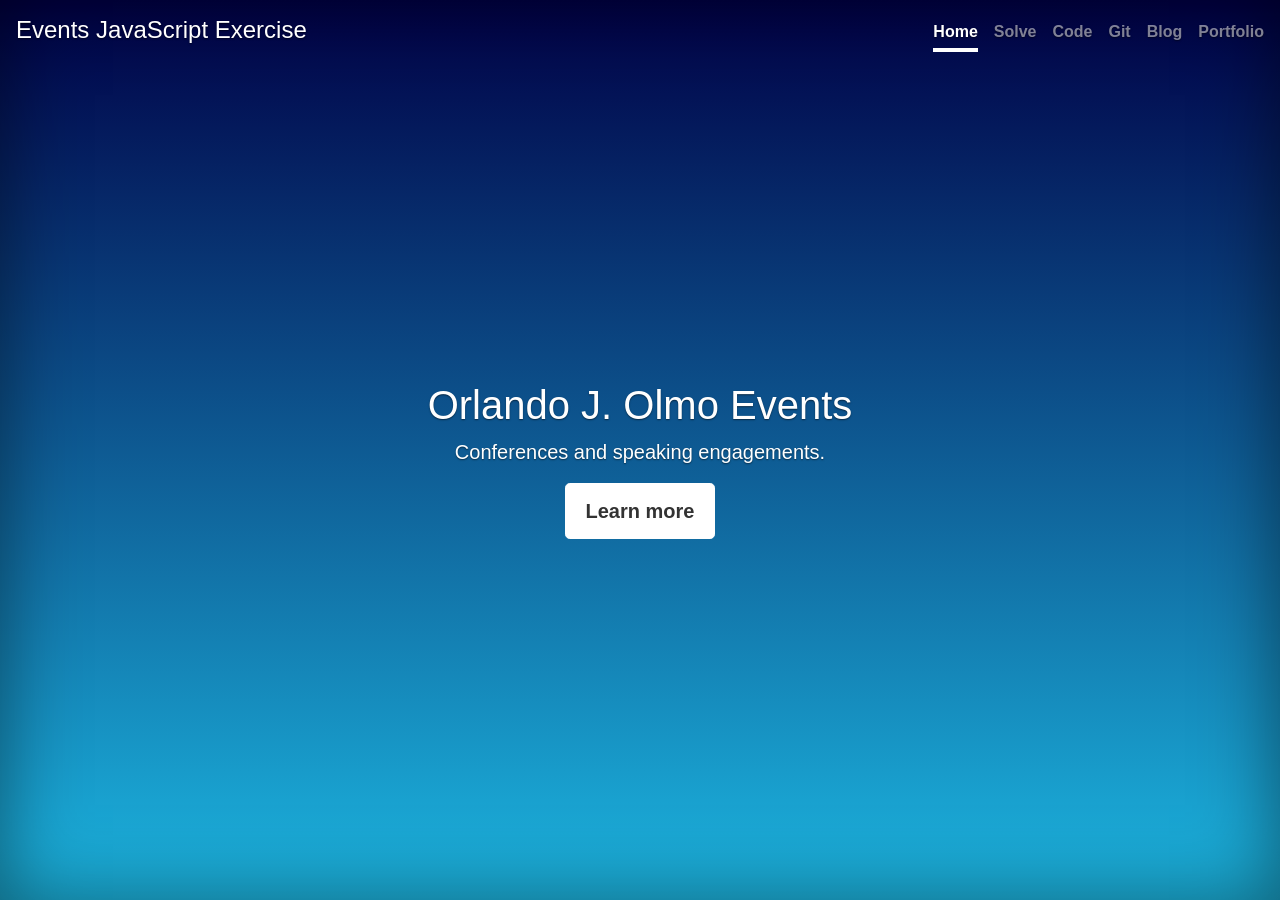
<file: OJO-events/Index.html>
﻿<!doctype html>
<html lang="en">
<head>
    <meta charset="utf-8">
    <meta name="viewport" content="width=device-width, initial-scale=1, shrink-to-fit=no">
    <meta name="description" content="">
  <title>OJO Events Code | Beth Olmo</title>

    <link rel="icon" href="IMG/owc150.png" />

    <!-- CSS -->
    <link href="CSS/bootstrap-grid.min.css" rel="stylesheet" />
    <link href="CSS/bootstrap.min.css" rel="stylesheet" />
    <link href="CSS/cover.css" rel="stylesheet" />
    <link href="CSS/prism.css" rel="stylesheet" />


</head>
<body class="text-center">
    <div class="cover-container d-flex w-100 h-100 p-3 mx-auto flex-column">
        <header class="masthead mb-auto">
            <div class="inner">
                <h4 class="masthead-brand">Events JavaScript Exercise</h4>
                <nav class="nav nav-masthead justify-content-center">
                    <a class="nav-link active" href="#">Home</a>
                    <a class="nav-link" href="\solve.html">Solve</a>
                    <a class="nav-link" href="\code.html">Code</a>
                    <a class="nav-link" href="https://github.com/BethOlmo06/OJO-events" target="_blank">Git</a>
                    <a class="nav-link" href="#">Blog</a>
                    <a class="nav-link" href="https://betholmo-portfolio.netlify.app/" target="_blank">Portfolio</a>
                </nav>
            </div>
        </header>

        <main role="main" class="inner cover">
            <h1 class="cover-heading" id="titleOWC">Orlando J. Olmo Events</h1>
            <p class="lead">Conferences and speaking engagements.</p>
            <p class="lead">
                <a href="#" class="btn btn-lg btn-secondary">Learn more</a>
            </p>
        </main>

        <footer class="mastfoot mt-auto">
            <div class="inner">

            </div>
        </footer>
    </div>


    <script src="SCRIPTS/bootstrap.bundle.min.js"></script>
    <script src="SCRIPTS/bootstrap.min.js"></script>
    <script src="SCRIPTS/jquery.js"></script>
    <script src="SCRIPTS/prism.js"></script>
    <script src="SCRIPTS/solve.js"></script>


</body>
</html>
</file>
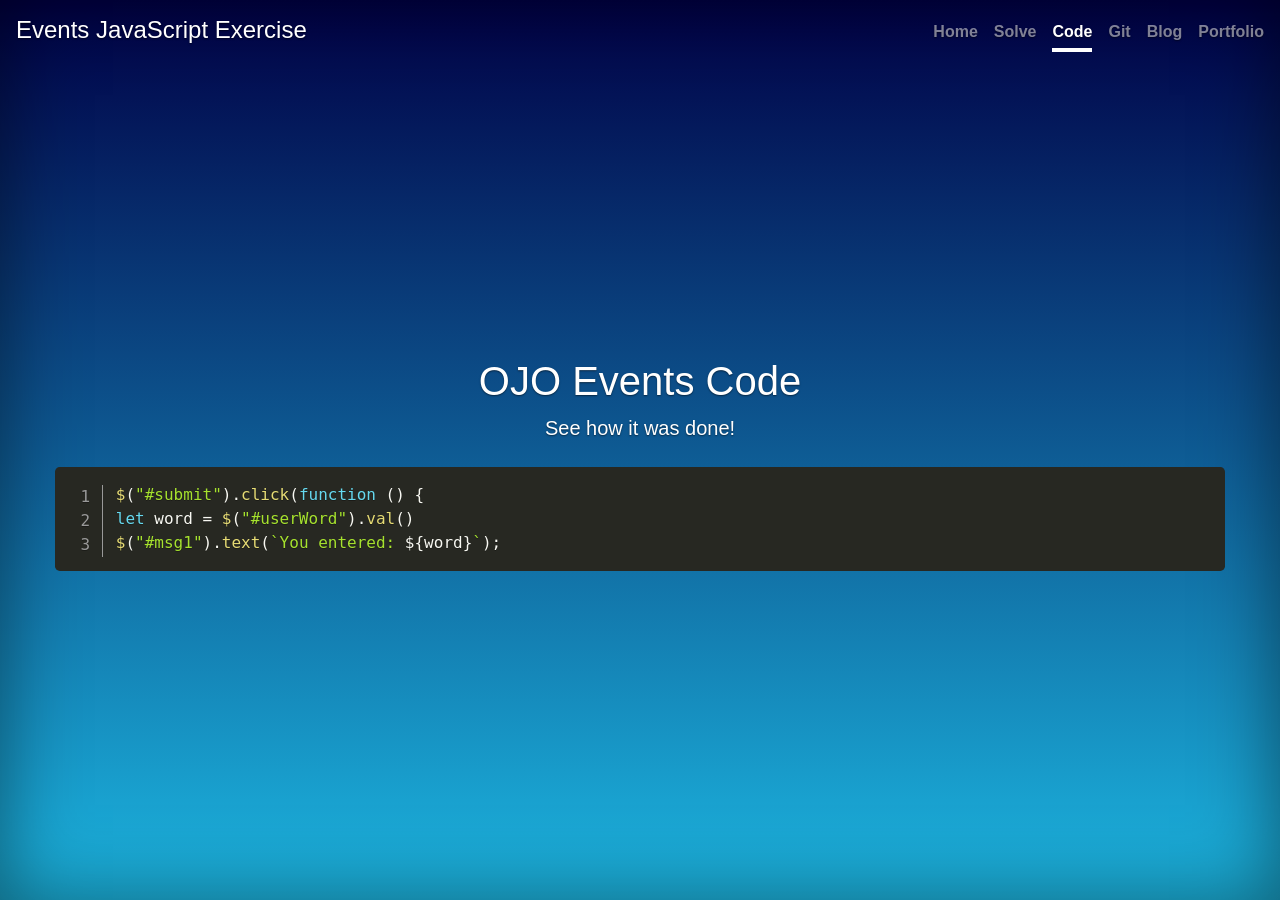
<file: OJO-events/Code.html>
﻿<!doctype html>
<html lang="en">
<head>
    <meta charset="utf-8">
    <meta name="viewport" content="width=device-width, initial-scale=1, shrink-to-fit=no">
    <meta name="description" content="">
    <title>OJO Events | Beth Olmo</title>

    <link rel="icon" href="IMG/owc150.png" />

    <!-- CSS -->
    <link href="CSS/bootstrap-grid.min.css" rel="stylesheet" />
    <link href="CSS/bootstrap.min.css" rel="stylesheet" />
    <link href="CSS/cover.css" rel="stylesheet" />
    <link href="CSS/prism.css" rel="stylesheet" />


</head>
<body class="text-center">
    <div class="cover-container d-flex w-100 h-100 p-3 mx-auto flex-column">
        <header class="masthead mb-auto">
            <div class="inner">
                <h4 class="masthead-brand">Events JavaScript Exercise</h4>
                <nav class="nav nav-masthead justify-content-center">
                    <a class="nav-link" href="\index.html">Home</a>
                    <a class="nav-link" href="\solve.html">Solve</a>
                    <a class="nav-link active" href="#">Code</a>
                    <a class="nav-link" href="https://github.com/BethOlmo06/OJO-events" target="_blank">Git</a>
                    <a class="nav-link" href="#">Blog</a>
                    <a class="nav-link" href="https://betholmo-portfolio.netlify.app/" target="_blank">Portfolio</a>
                </nav>
            </div>
        </header>

        <main role="main" class="inner cover">
            <h1 class="cover-heading">OJO Events Code</h1>
            <p class="lead">See how it was done!</p>

            <div class="container-fluid" id="code">
                <div class="row">
                    <div class="col-12">
                        <pre class="line-numbers language-js">
                        <code class="language-js">
                          $("#submit").click(function () {
                          let word = $("#userWord").val()
                          $("#msg1").text(`You entered: ${word}`);
                      </code>
                  </pre>
                    </div>
                </div>
            </div>
        </main>

        <footer class="mastfoot mt-auto">
            <div class="inner">
            </div>
        </footer>
    </div>


    <script src="SCRIPTS/bootstrap.bundle.min.js"></script>
    <script src="SCRIPTS/bootstrap.min.js"></script>
    <script src="SCRIPTS/jquery.js"></script>
    <script src="SCRIPTS/prism.js"></script>
    <script src="SCRIPTS/solve.js"></script>


</body>
</html>
</file>
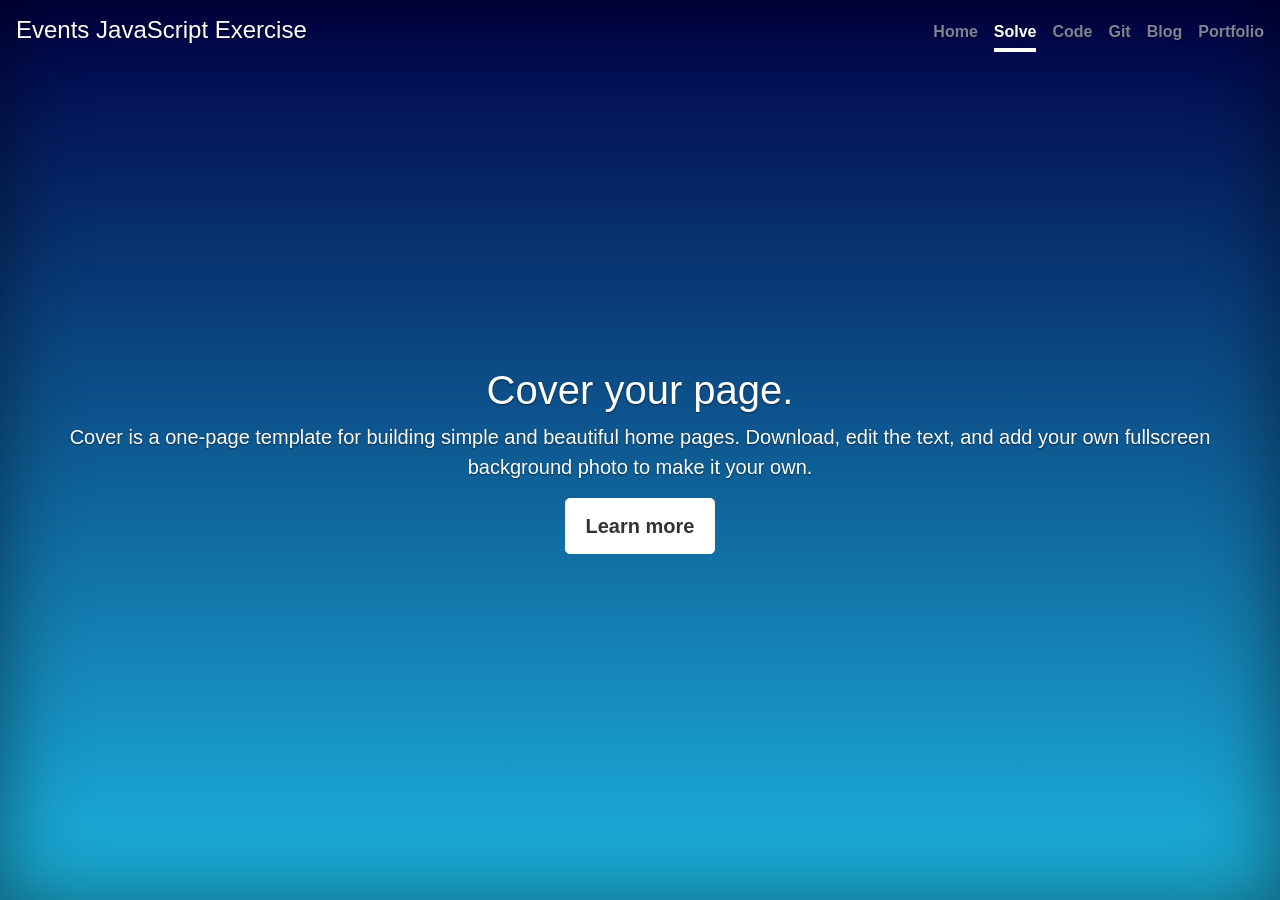
<file: OJO-events/Solve.html>
﻿<!doctype html>
<html lang="en">
<head>
    <meta charset="utf-8">
    <meta name="viewport" content="width=device-width, initial-scale=1, shrink-to-fit=no">
    <meta name="description" content="" />
    <title>OJO Events Solve | Beth Olmo</title>

    <link rel="icon" href="IMG/owc150.png" />

    <!-- CSS -->
    <link href="CSS/bootstrap-grid.min.css" rel="stylesheet" />
    <link href="CSS/bootstrap.min.css" rel="stylesheet" />
    <link href="CSS/cover.css" rel="stylesheet" />
    <link href="CSS/prism.css" rel="stylesheet" />

</head>

<body class="text-center">
    <div class="cover-container d-flex w-100 h-100 p-3 mx-auto flex-column">
        <header class="masthead mb-auto">
            <div class="inner">
                <h4 class="masthead-brand">Events JavaScript Exercise</h4>
                <nav class="nav nav-masthead justify-content-center">
                    <a class="nav-link" href="\index.html">Home</a>
                    <a class="nav-link active" href="#">Solve</a>
                    <a class="nav-link" href="\code.html">Code</a>
                    <a class="nav-link" href="https://github.com/BethOlmo06/OJO-events" target="_blank">Git</a>
                    <a class="nav-link" href="#">Blog</a>
                    <a class="nav-link" href="https://betholmo-portfolio.netlify.app/" target="_blank">Portfolio</a>
                </nav>
            </div>
        </header>

        <main role="main" class="inner cover">
            <h1 class="cover-heading">Cover your page.</h1>
            <p class="lead">Cover is a one-page template for building simple and beautiful home pages. Download, edit the text, and add your own fullscreen background photo to make it your own.</p>
            <p class="lead">
                <a href="#" class="btn btn-lg btn-secondary">Learn more</a>
            </p>
        </main>

        <footer class="mastfoot mt-auto">
            <div class="inner">
            </div>
        </footer>
    </div>


    <script src="SCRIPTS/bootstrap.bundle.min.js"></script>
    <script src="SCRIPTS/bootstrap.min.js"></script>
    <script src="SCRIPTS/jquery.js"></script>
    <script src="SCRIPTS/prism.js"></script>
    <script src="SCRIPTS/solve.js"></script>


</body>
</html>
</file>
<file: OJO-events/CSS/cover.css>
/*
 * Globals
 */

/* Links */
a,
a:focus,
a:hover {
  color: #fff;
}

/* Custom default button */
.btn-secondary,
.btn-secondary:hover,
.btn-secondary:focus {
  color: #333;
  text-shadow: none; /* Prevent inheritance from `body` */
  background-color: #fff;
  border: .05rem solid #fff;
}


/*
 * Base structure
 */

html,
body {
    height: 100%;
    background: #000046; /* fallback for old browsers */
    background: -webkit-linear-gradient(to top, #1CB5E0, #000046); /* Chrome 10-25, Safari 5.1-6 */
    background: linear-gradient(to top, #1CB5E0, #000046); /* W3C, IE 10+/ Edge, Firefox 16+, Chrome 26+, Opera 12+, Safari 7+ */
}

body {
  display: -ms-flexbox;
  display: flex;
  color: #fff;
  text-shadow: 0 .05rem .1rem rgba(0, 0, 0, .5);
  box-shadow: inset 0 0 5rem rgba(0, 0, 0, .5);
}



.cover-container {
  max-width: 80em;
}


/*
 * Header
 */
.masthead {
  margin-bottom: 2rem;
}

.masthead-brand {
  margin-bottom: 0;
}

.nav-masthead .nav-link {
  padding: .25rem 0;
  font-weight: 700;
  color: rgba(255, 255, 255, .5);
  background-color: transparent;
  border-bottom: .25rem solid transparent;
}

.nav-masthead .nav-link:hover,
.nav-masthead .nav-link:focus {
  border-bottom-color: rgba(255, 255, 255, .25);
}

.nav-masthead .nav-link + .nav-link {
  margin-left: 1rem;
}

.nav-masthead .active {
  color: #fff;
  border-bottom-color: #fff;
}

@media (min-width: 48em) {
  .masthead-brand {
    float: left;
  }
  .nav-masthead {
    float: right;
  }
}


/*
 * Cover
 */
.cover {
  padding: 0 1.5rem;
}
.cover .btn-lg {
  padding: .75rem 1.25rem;
  font-weight: 700;
}


/*
 * Footer
 */
.mastfoot {
  color: rgba(255, 255, 255, .5);
}
</file>
